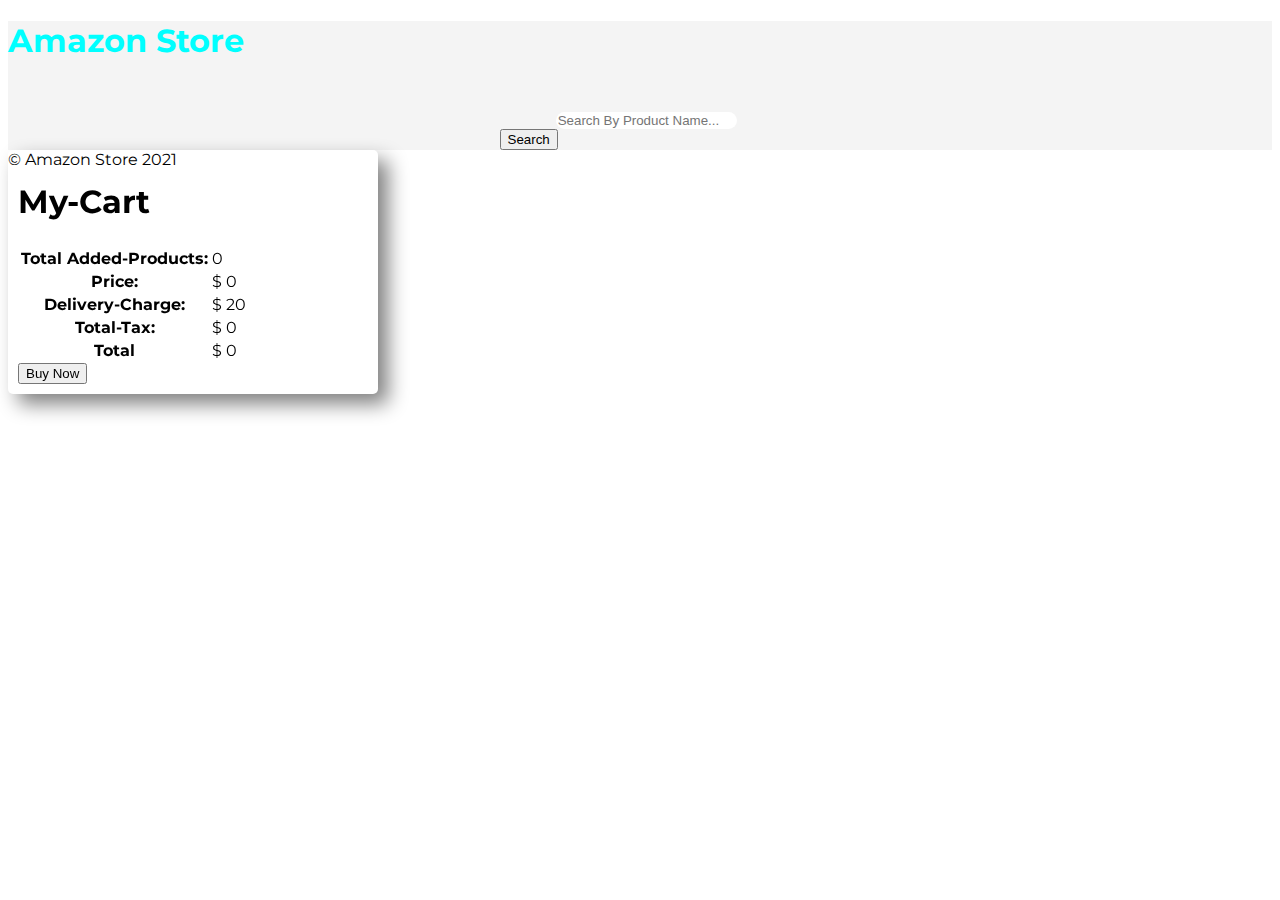
<file: index.html>
<!DOCTYPE html>
<html lang="en">
  <head>
    <meta charset="UTF-8" />
    <meta http-equiv="X-UA-Compatible" content="IE=edge" />
    <meta name="viewport" content="width=device-width, initial-scale=1.0" />
    <title>Amazon Store</title>
    <!-- raw css link -->
    <link rel="stylesheet" href="./css/style.css" />
    <!-- Latest compiled and minified CSS -->
    <link
      href="https://cdn.jsdelivr.net/npm/bootstrap@5.0.2/dist/css/bootstrap.min.css"
      rel="stylesheet"
      integrity="sha384-EVSTQN3/azprG1Anm3QDgpJLIm9Nao0Yz1ztcQTwFspd3yD65VohhpuuCOmLASjC"
      crossorigin="anonymous"
    />

    <!-- google Montserrat  font  -->
    <link rel="preconnect" href="https://fonts.googleapis.com" />
    <link rel="preconnect" href="https://fonts.gstatic.com" crossorigin />
    <link
      href="https://fonts.googleapis.com/css2?family=Montserrat:wght@300;400;500&display=swap"
      rel="stylesheet"
    /> 
 
    
  </head>

  <body>
    <!-- header part/top part -->
    <header class="p-4" id="header">
      <h1 class="text-center font-monospace fw-bold">
        <span id="head">Amazon Store</span>
      </h1>
      <div class="search-field">
        <div class="search-box input-group input-group-lg mb-3 container">
          <input
            id="input-field"
            class="search-field form-control mx-auto"
            placeholder="Search By Product Name..."
            aria-label="product's username"
            aria-describedby="button-addon2"
            type="text"
          />
          <button
            type="button"
            class="btn btn-dark btn-lg"
            data-toggle="button"
            aria-pressed="false"
            autocomplete="off"
            id="search-btn"
            onclick="loadProducts()"
          >
            Search
          </button>
        </div>
      </div>
    </header>
    <!--      main part/middle part     -->
    <main class="main">
      <div class="row">
        <div class="col-md-9 col-lg-9 col-sm-7">
          <div id="details" class="m-3"></div>
          <div id="all-products" class="">

            <!-- <h1></h1> -->
          </div>
        </div>
        <div class="col-md-3 col-lg-3 col-sm-5 cart-main">
          <div class="cart" id="my-cart">
            <table class="table">
              <thead>
                <h1>My-Cart</h1>
                <tr>
                  <th scope="col"></th>
                  <th scope="col"></th>
                  <th scope="col"></th>
                  <th scope="col"></th>
                </tr>
              </thead>
              <tbody>
                <tr>
                  <th>Total Added-Products:</th>
                  <td><span id="total-Products">0</span></td>
                  <td></td>
                  <td></td>
                </tr>
                <tr>
                  <th>Price:</th>
                  <td>$ <span id="price">0</span></td>
                  <td></td>
                  <td></td>
                </tr>
                <tr>
                  <th>Delivery-Charge:</th>
                  <td>$ <span id="delivery-charge">20</span></td>
                  <td></td>
                  <td></td>
                </tr>
                <tr>
                  <th>Total-Tax:</th>
                  <td>$ <span id="total-tax">0</span></td>
                  <td></td>
                  <td></td>
                </tr>
                <tr>
                  <th scope="row">Total</th>
                  <td colspan="2">$ <span id="total">0</span></td>
                  <td></td>
                </tr>
              </tbody>
            </table>
            <div class="parces text-center">
              <button onclick="buyNow()" class="btn btn-outline-dark btn-lg text-center">
                Buy Now
              </button>
            </div>
          </div>
        </div>
      </div>
    </main>
    <!--    footer/last part   -->
    <footer class="text-center font-monospace fw-bold m-4">
      &copy Amazon Store 2021
    </footer>

    <!-- add javascript  file  -->
    <script src="./js/app.js"></script>
  </body>
</html>
</file>
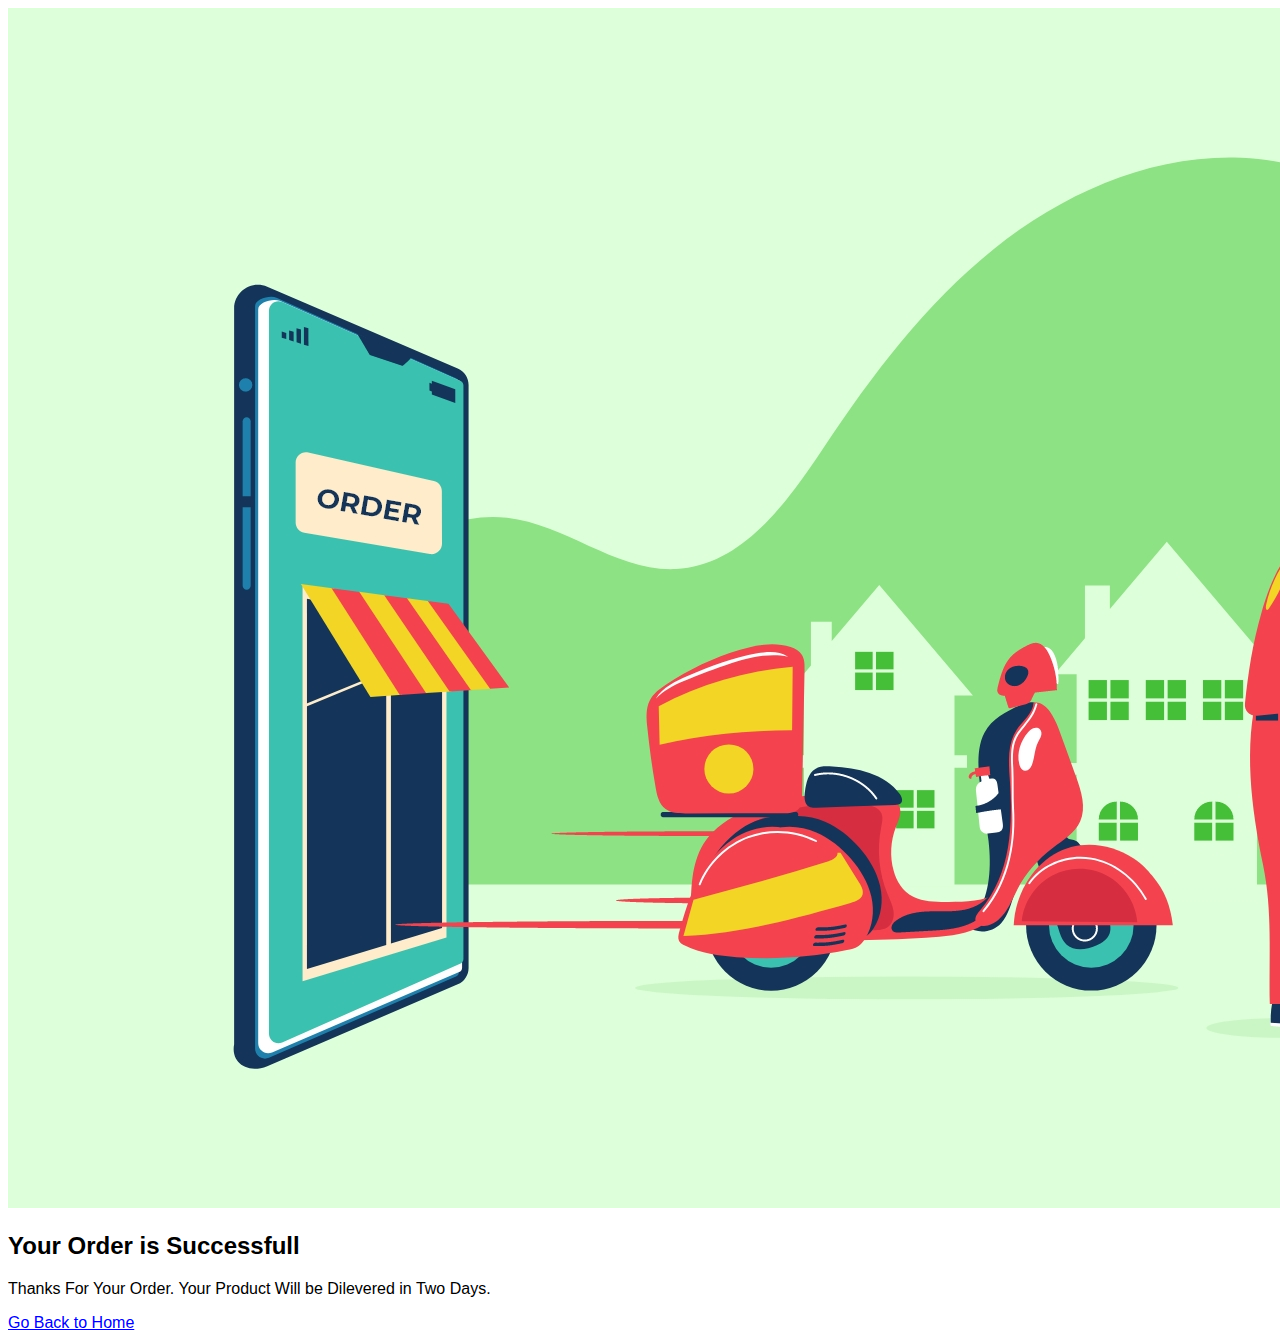
<file: success.html>
<!DOCTYPE html>
<html lang="en">
  <head>
    <meta charset="UTF-8" />
    <meta http-equiv="X-UA-Compatible" content="IE=edge" />
    <meta name="viewport" content="width=device-width, initial-scale=1.0" />
    <link rel="stylesheet" href="./css/style.css" />
    <title>Amazon Store</title>

    <!-- add icon link -->
    <link rel = "icon" href ="https://encrypted-tbn0.gstatic.com/images?q=tbn:ANd9GcTXAuPyBZJgouAsou5Dn_Ao4ZpDArteAGpE08Fa97Ub9COZsNkpzx_zRyivjXrPqxu3kVo&usqp=CAU" type = "image/x-icon">
    
  </head>
  <body>
    <main class="success-page">
      <div>
        <img src="./assets/delivery-apps.jpg" alt="" />
        <h2>Your Order is Successfull</h2>
        <p>
          Thanks For Your Order. Your Product Will be Dilevered in Two Days.
        </p>
        <a href="./index.html">Go Back to Home</a>
      </div>
    </main>
  </body>
</html>
</file>
<file: css/style.css>
body {
  overflow-x: hidden;
  font-family: "Montserrat", sans-serif;
}
#header {
  background-color: #f4f4f4;
}
.search-field {
  margin-left: 20%;
  margin-right: 20%;
  border: none;
  border-radius: 50px;
  outline: none;
}
.search-field:hover {
  border-color: rgb(151, 59, 243);
  /* outline: none;
    border: none; */
}
.search-box {
  width: 281px;
  border-radius: 5px;
  margin: auto;
  margin-top: 50px;
  /* border-right: none; */
}
/* .search-button {
    padding: 10px 50px;
    border-radius: 25px;
    margin-left: 20px;
  } */
#all-products {
  display: grid;
  grid-template-columns: repeat(3, 1fr);
  /* border: 1px solid black; */
  text-align: center;
  width: 100%;
  margin: auto;
  align-items: center;
  justify-content: center;
}
#details {
  /* display: grid; */
  grid-template-columns: repeat(3, 1fr);
  /* border: 1px solid black; */
  text-align: center;
  width: 100%;
  margin: auto;
  align-items: center;
  justify-content: center;
  background-color: #f4f4f4;
}
.single-product {
  padding: 10px;
  transition: 0.6s;
  background-color: #f4f4f4;
}
.single-product:hover {
  box-shadow: 4px 4px 7px gray;
  border-radius: 10px;
  border: 5px solid rgb(219, 223, 226);
}
.product-image {
  width: 150px;
  height: 150px;
}
.cart {
  width: 350px;
  /* border: 1px solid green; */
  padding: 10px;
  box-shadow: 10px 10px 20px gray;
  border-radius: 5px;
  margin-right: 30px;
  position: fixed;
  /* background-color: #ffc0cb; */
}

.cart-main {
  padding-right: 30px;
  /*  background-color: lightcyan; */
}
@media only screen and (max-width: 768px) {
  #all-products {
    display: grid;
    grid-template-columns: repeat(1, 1fr);
  }
  .cart {
    width: 300px;

    /* border: 1px solid green; */
    padding: 10px;
    box-shadow: 10px 10px 20px gray;
    border-radius: 5px;
    margin-right: 30px;
    position: fixed;
    /*  background-color: #ffc0cb; */
  }
  .cart-main {
    padding-right: 10px;
  }
}
@media only screen and (max-width: 468px) {
  #all-products {
    display: grid;
    grid-template-columns: repeat(1, 1fr);
  }
}
#head {
  color: cyan;
}
</file>
